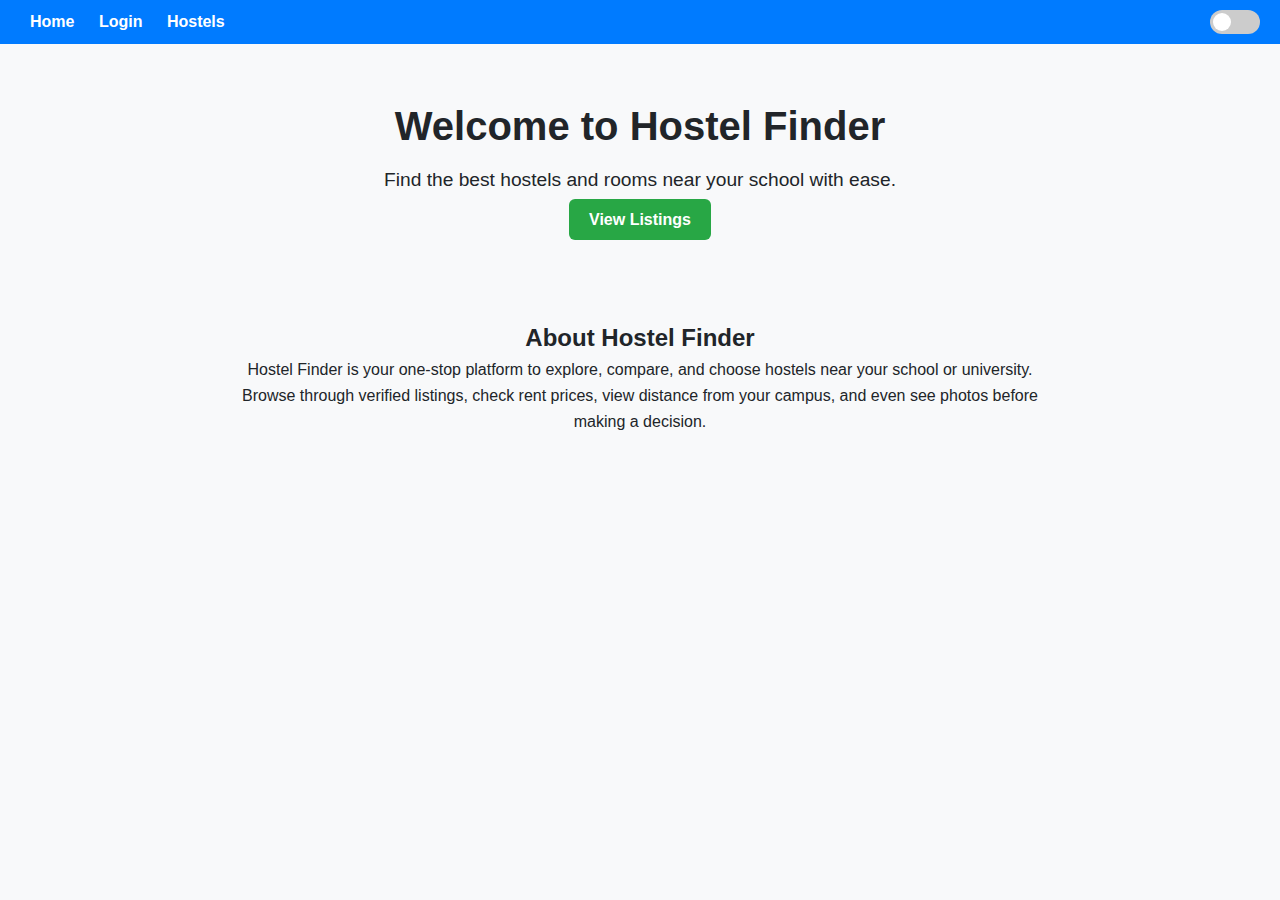
<file: index.html>
<!DOCTYPE html>
<html lang="en">
<head>
    <meta charset="UTF-8">
    <meta name="viewport" content="width=device-width, initial-scale=1.0">
    <title>Hostel Finder - Home</title>
    <link rel="stylesheet" href="style.css"> <!-- Link to CSS -->
</head>
<body>
    <!-- ===== Navigation Bar ===== -->
    <nav>
        <div class="links">
            <a href="index.html">Home</a>
            <a href="login.html">Login</a>
            <a href="listings.html">Hostels</a>
        </div>

        <!-- Theme Toggle Switch -->
        <label class="theme-switch">
            <input type="checkbox" id="theme-toggle">
            <span class="slider"></span>
        </label>
    </nav>

    <!-- ===== Hero Section ===== -->
    <section class="hero">
        <h1>Welcome to Hostel Finder</h1>
        <p>Find the best hostels and rooms near your school with ease.</p>
        <a href="listings.html" class="btn">View Listings</a>
    </section>

    <!-- ===== About Section ===== -->
    <section class="about">
        <h2>About Hostel Finder</h2>
        <p>
            Hostel Finder is your one-stop platform to explore, compare, and choose hostels near your school or university.
            Browse through verified listings, check rent prices, view distance from your campus, and even see photos before making a decision.
        </p>
    </section>

    <script src="script.js"></script> <!-- Link to JS -->
</body>
</html>
</file>
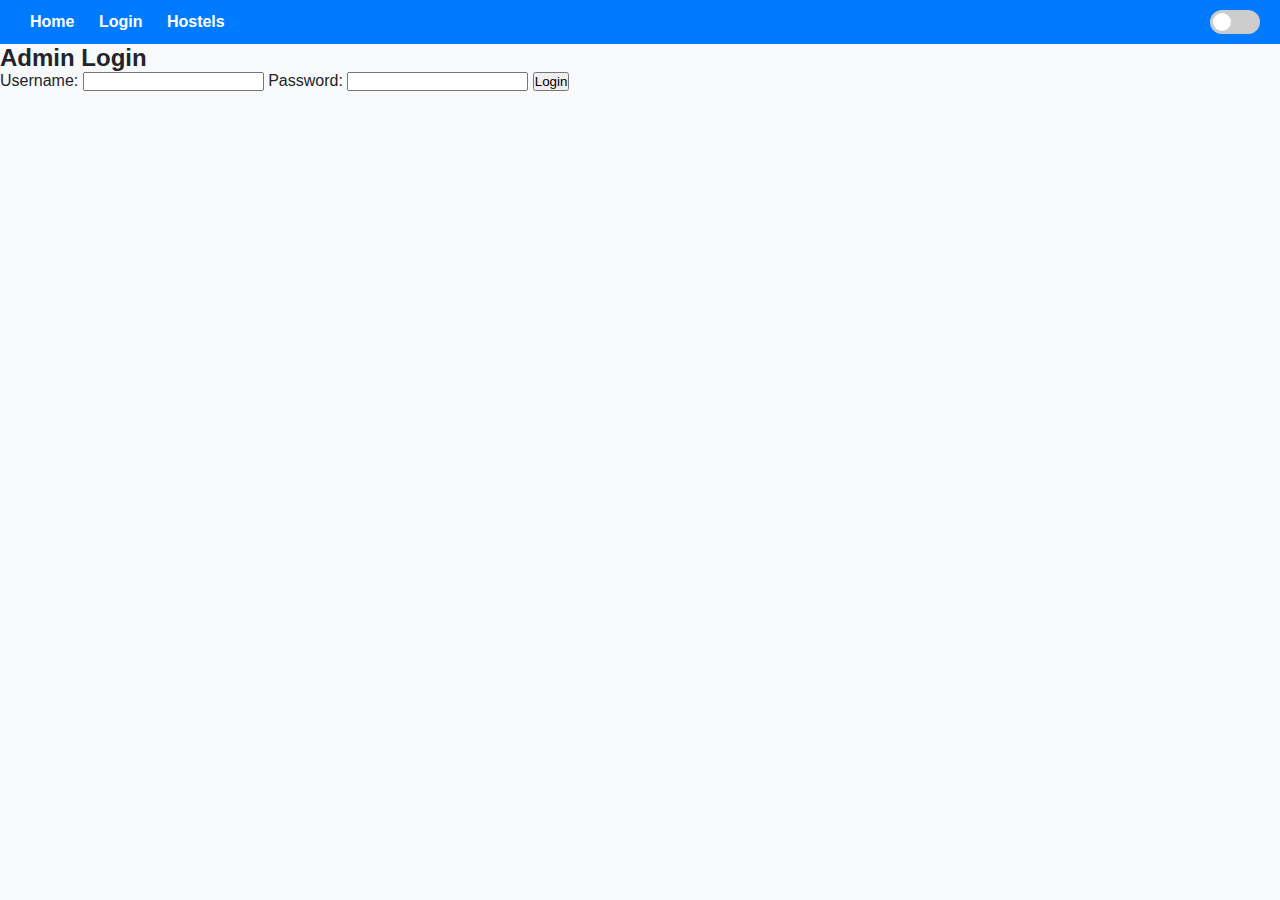
<file: login.html>
<!DOCTYPE html>
<html lang="en">
<head>
    <meta charset="UTF-8">
    <meta name="viewport" content="width=device-width, initial-scale=1.0">
    <title>Admin Login - Hostel Finder</title>
    <link rel="stylesheet" href="style.css">
</head>
<body>
    <nav>
        <div class="links">
            <a href="index.html">Home</a>
            <a href="login.html" class="active">Login</a>
            <a href="listings.html">Hostels</a>
        </div>
        <label class="theme-switch">
            <input type="checkbox" id="theme-toggle">
            <span class="slider"></span>
        </label>
    </nav>

    <main class="login-container">
        <h2>Admin Login</h2>
        <form id="login-form">
            <label>Username:</label>
            <input type="text" id="username" required>
            
            <label>Password:</label>
            <input type="password" id="password" required>
            
            <button type="submit">Login</button>
        </form>
        <p id="error-message" class="error"></p>
    </main>

    <script>
        // Light/Dark mode toggle from localStorage
        const toggle = document.getElementById('theme-toggle');
        if (localStorage.getItem('theme') === 'dark') {
            document.body.classList.add('dark');
            toggle.checked = true;
        }
        toggle.addEventListener('change', () => {
            document.body.classList.toggle('dark');
            localStorage.setItem('theme', document.body.classList.contains('dark') ? 'dark' : 'light');
        });

        // Login logic
        const loginForm = document.getElementById('login-form');
        const errorMessage = document.getElementById('error-message');

        loginForm.addEventListener('submit', function(event) {
            event.preventDefault();

            const username = document.getElementById('username').value.trim();
            const password = document.getElementById('password').value.trim();

            if (username === "HostelAdminUser" && password === "HostelAdminPassword") {
                localStorage.setItem('isLoggedIn', 'true');
                window.location.href = "admin.html";
            } else {
                errorMessage.textContent = "Invalid username or password.";
            }
        });
    </script>
</body>
</html>
</file>
<file: style.css>
/* ===== Basic Reset ===== */
* {
    margin: 0;
    padding: 0;
    box-sizing: border-box;
}

body {
    font-family: 'Segoe UI', Tahoma, Geneva, Verdana, sans-serif;
    background-color: var(--bg-color);
    color: var(--text-color);
    transition: background-color 0.3s, color 0.3s;
}

/* ===== Theme Variables ===== */
:root {
    --bg-color: #f8f9fa;
    --text-color: #212529;
    --nav-bg: #007bff;
    --nav-text: white;
    --btn-bg: #28a745;
    --btn-text: white;
}

body.dark {
    --bg-color: #181818;
    --text-color: #e0e0e0;
    --nav-bg: #121212;
    --nav-text: #e0e0e0;
    --btn-bg: #1db954;
    --btn-text: white;
}

/* ===== Navigation Bar ===== */
nav {
    background-color: var(--nav-bg);
    padding: 10px 20px;
    display: flex;
    justify-content: space-between;
    align-items: center;
}

nav .links a {
    color: var(--nav-text);
    text-decoration: none;
    margin: 0 10px;
    font-weight: bold;
}

nav .links a:hover {
    text-decoration: underline;
}

/* ===== Theme Toggle Switch ===== */
.theme-switch {
    position: relative;
    display: inline-block;
    width: 50px;
    height: 24px;
}

.theme-switch input {
    display: none;
}

.slider {
    position: absolute;
    cursor: pointer;
    background-color: #ccc;
    border-radius: 24px;
    top: 0;
    left: 0;
    right: 0;
    bottom: 0;
    transition: 0.4s;
}

.slider:before {
    position: absolute;
    content: "";
    height: 18px;
    width: 18px;
    left: 3px;
    bottom: 3px;
    background-color: white;
    border-radius: 50%;
    transition: 0.4s;
}

input:checked + .slider {
    background-color: #2196f3;
}

input:checked + .slider:before {
    transform: translateX(26px);
}

/* ===== Hero Section ===== */
.hero {
    text-align: center;
    padding: 60px 20px;
}

.hero h1 {
    font-size: 2.5rem;
}

.hero p {
    margin: 20px 0;
    font-size: 1.2rem;
}

.btn {
    background-color: var(--btn-bg);
    color: var(--btn-text);
    padding: 12px 20px;
    border: none;
    border-radius: 6px;
    text-decoration: none;
    font-weight: bold;
    transition: background-color 0.3s;
}

.btn:hover {
    opacity: 0.9;
}

/* ===== About Section ===== */
.about {
    max-width: 900px;
    margin: auto;
    padding: 30px;
    text-align: center;
    line-height: 1.6;
}
</file>
